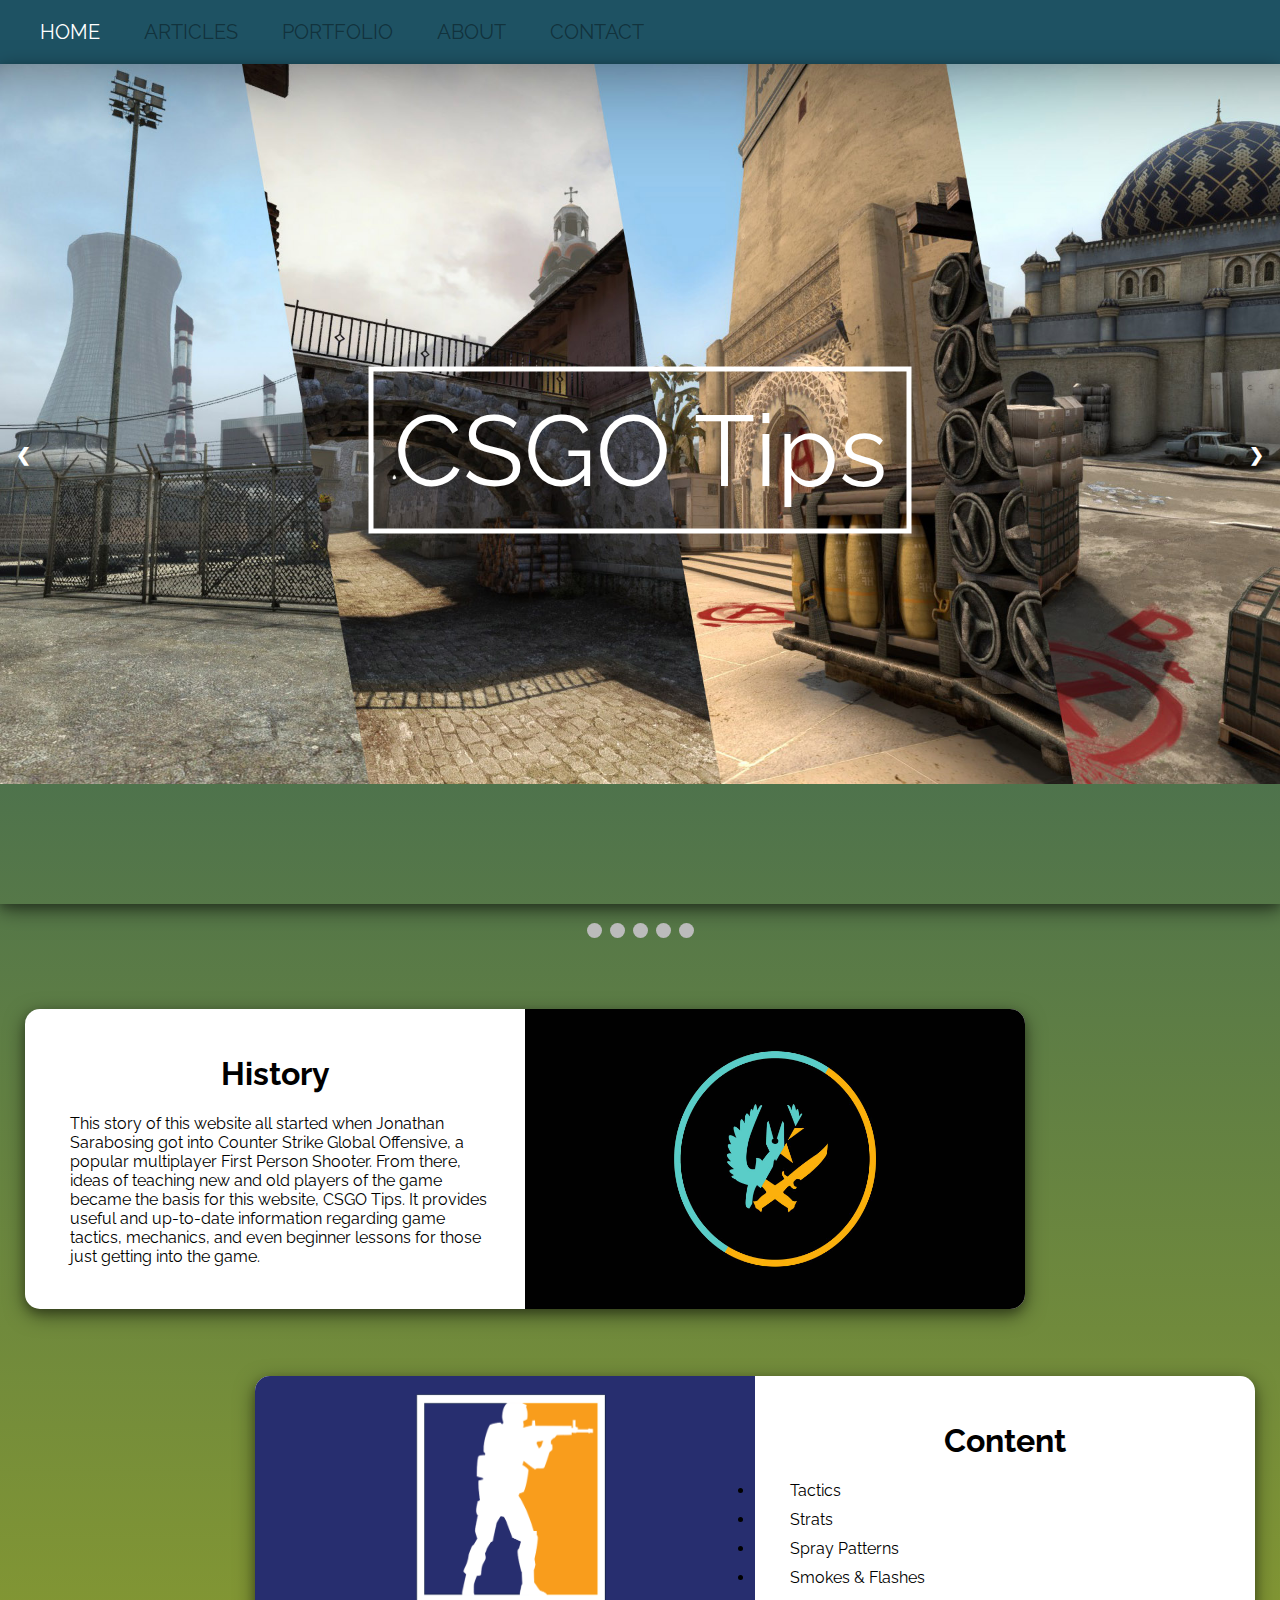
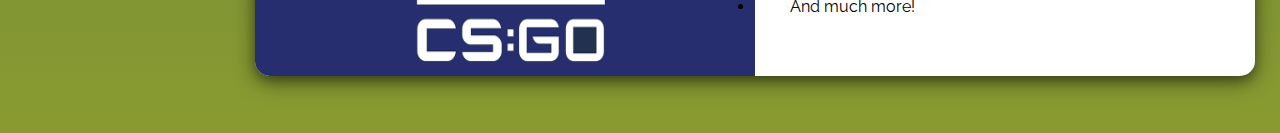
<file: MainPage.html>
<!DOCTYPE html>
<head>
	<title>CSGO Tactics</title>
	<link rel="stylesheet" type="text/css" href="StylingProperties.css">
</head>
<header>
	<div class="container green highlightTextIn">
  		<a alt="HOME" class="activenav">HOME</a>
  		<a alt="ARTICLES">ARTICLES</a>
  		<a alt="PORTFOLIO">PORTFOLIO</a>
  		<a alt="ABOUT">ABOUT</a>
  		<a alt="CONTACT">CONTACT</a>
	</div>
</header>
<body>
	<div class="slideshow-container">
		<div class="mySlides fade">
    		<img class="trioImages" src="img/MapOverview.jpg">
    		<div class="text">CSGO Tips</div>
  		</div>
  		<div class="mySlides fade">
    		<img class="trioImages" src="img/Nuke.jpg">
    		<div class="text">Nuke</div>
  		</div>
  		<div class="mySlides fade">
    		<img class="trioImages" src="img/Inferno.jpg">
    		<div class="text">Inferno</div>
  		</div>
  		<div class="mySlides fade">
    		<img class="trioImages" src="img/Mirage2.jpg">
    		<div class="text">Mirage</div>
  		</div>
  		<div class="mySlides fade">
    		<img class="trioImages" src="img/Dust2.jpg">
    		<div class="text">Dust II</div>
  		</div>
  		<a class="prev" onclick="plusSlides(-1)">&#10094;</a>
  		<a class="next" onclick="plusSlides(1)">&#10095;</a>
	</div>
	<script type="text/javascript" src="ScriptSheet.js"></script></script>
	<br>
	<div style="text-align:center">
  		<span class="dot" onclick="currentSlide(1)"></span> 
  		<span class="dot" onclick="currentSlide(2)"></span> 
  		<span class="dot" onclick="currentSlide(3)"></span>
  		<span class="dot" onclick="currentSlide(4)"></span> 
  		<span class="dot" onclick="currentSlide(5)"></span> 
	</div>
	<br><br><br>
	<div id="box1">
		<div id="historyimage">
			<img src="img/BlackLogo.jpg">
		</div>
		<div id="history">
			<h1>History</h1>
		</div>
		<div id="historytext">
			This story of this website all started when Jonathan Sarabosing got into Counter Strike Global Offensive, a popular multiplayer First Person Shooter. From there, ideas of teaching new and old players of the game became the basis for this website, CSGO Tips. It provides useful and up-to-date information regarding game tactics, mechanics, and even beginner lessons for those just getting into the game.
		</div>
	</div>
	<br><br><br>
	<div id="box2">
		<div id="contentimage">
			<img src="img/Pro2.png">
		</div>
		<div id="history">
			<h1>Content</h1>
		</div>
		<div id="contenttext">
			<li>Tactics</li>
			<li>Strats</li>
			<li>Spray Patterns</li>
			<li>Smokes & Flashes</li>
			<li>And much more!</li>
		</div>
	</div>
	<br><br><br>
</body>
</html>
</file>
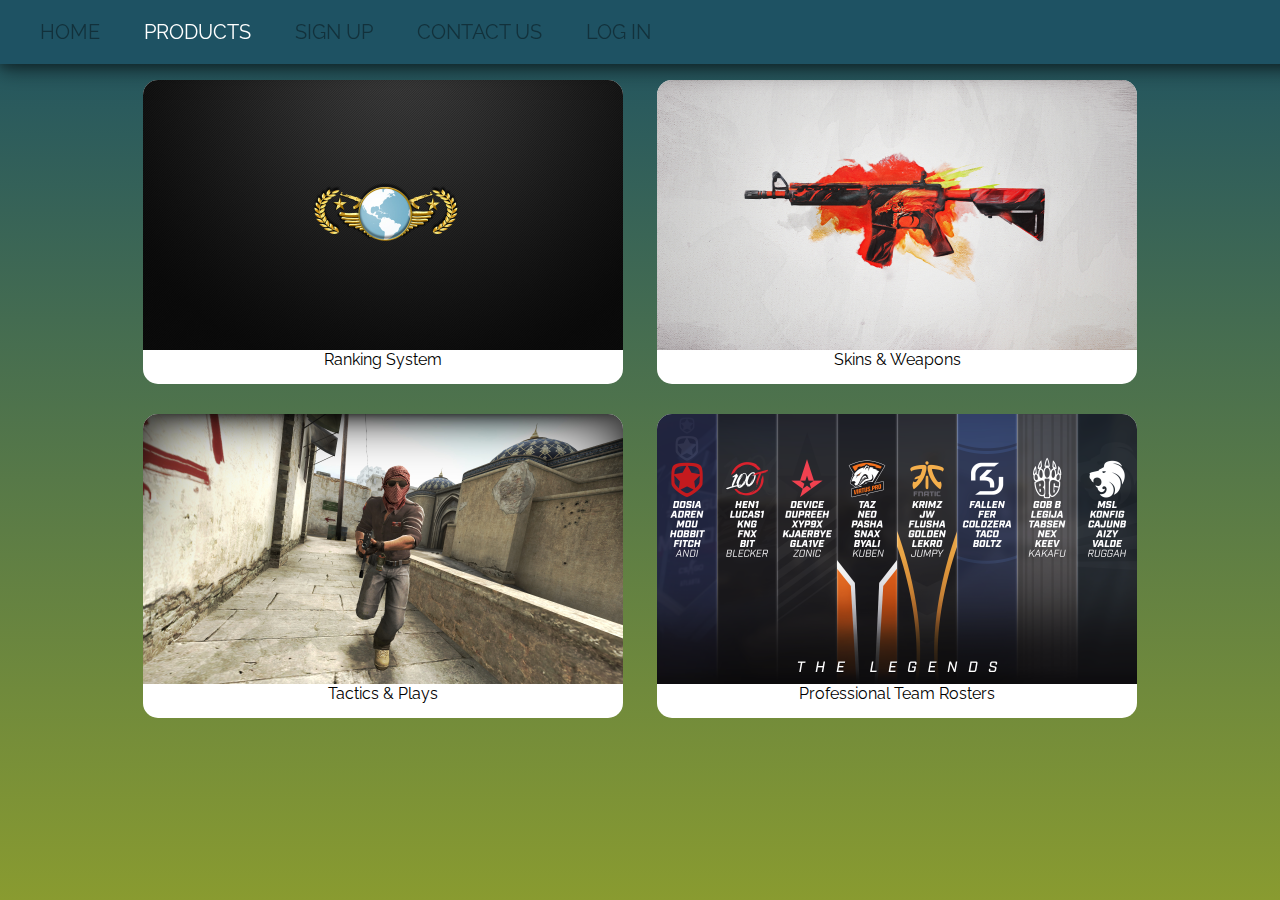
<file: Products.html>
<!DOCTYPE html>
<head>
	<title>CSGO Tactics</title>
	<link rel="icon" href="img/icon2.png">
	<link rel="stylesheet" type="text/css" href="ProductStyle.css">
</head>
<header>
	<div class="container green highlightTextIn">
  		<a alt="HOME" href="Index.html">HOME</a>
  		<a alt="PRODUCTS" class="activenav" href="Products.html">PRODUCTS</a>
  		<a alt="SIGN UP" href="SignUp.html">SIGN UP</a>
  		<a alt="CONTACT US" href="ContactUs.html">CONTACT US</a>
  		<a alt="LOG IN" href="LogIn.php">LOG IN</a>
	</div>
</header>
<body>
	<div class="wrapper">
		<div id="genericcontainerleft" class="zoom">
			<div id="contentpicture">
				<img src="img/global.jpg">
			</div>
			<div id="contenttext">
				Ranking System
			</div>
		</div>
		<div id="genericcontainerright" class="zoom">
			<div id="contentpicture">
				<img src="img/skin.jpg">
			</div>
			<div id="contenttext">
				Skins & Weapons
			</div>
		</div>
	</div>
	<div class="wrapper2">
		<div id="genericcontainer2left" class="zoom">
			<div id="contentpicture">
				<img src="img/player.jpg">
			</div>
			<div id="contenttext">
				Tactics & Plays
			</div>
		</div>
		<div id="genericcontainer2right" class="zoom">
			<div id="contentpicture">
				<img src="img/team.png">
			</div>
			<div id="contenttext">
				Professional Team Rosters
			</div>
		</div>
	</div>
</body>
</html>
</file>
<file: StylingProperties.css>
@import "https://fonts.googleapis.com/css?family=Raleway";

.trioImages {
  width: 100%;
  height: auto;
}


#history {
  margin: 10px;
	padding: 25px;
  padding-bottom: 0;
}

#history h1 {
  text-align: center;
}

#historyimage img {
  width: 50%;
  height: 300px;
  float: right;
  margin: 0;
  margin-left: 35px;
  padding: 0;
  border-top-right-radius: 15px;
  border-bottom-right-radius: 15px;
}

#historytext {
  padding: 35px;
  margin: 10px;
  padding-top: 0;
}

#contentimage img {
	width: 50%;
  height: 300px;
  float: left;
  margin: 0;
  margin-right: 35px;
  padding: 0;
  border-top-left-radius: 15px;
  border-bottom-left-radius: 15px;
} 

#contenttext li {
  padding-top: 0;
  padding-left: 35px;
  margin: 10px;
}

/*Slideshow*/
* {box-sizing:border-box}

.slideshow-container {
  width: 100%;
  height: calc(100vh - 60px);
  position: static;
  overflow: hidden;
  box-shadow: 0 4px 8px 0 rgba(0, 0, 0, 0.2), 0 6px 20px 0 rgba(0, 0, 0, 0.50);
}

.mySlides {
  display: none;
}

.prev, .next {
  cursor: pointer;
  position: absolute;
  top: 50%;
  width: auto;
  margin-top: -22px;
  padding: 16px;
  color: white;
  font-weight: bold;
  font-size: 18px;
  transition: 0.6s ease;
  border-radius: 0 3px 3px 0;
}

.next {
	right: 0;
	border-radius: 3px 0 0 3px;
}

.prev:hover, .next:hover {
  background-color: rgba(0,0,0,0.8);
}

.text {
  color: white;
  font-size: 100px;
  position: absolute;
  text-align: center;
  padding: 20px;
  top: 50%;
  left: 50%;
  transform: translate(-50%, -50%);
  border: 5px solid white;
  text-shadow: 
}

.dot {
  cursor: pointer;
  height: 15px;
  width: 15px;
  margin: 0 2px;
  background-color: #bbb;
  border-radius: 50%;
  display: inline-block;
  transition: background-color 0.6s ease;
}

.active, .dot:hover {
  background-color: #717171;
}

.fade {
  -webkit-animation-name: fade;
  -webkit-animation-duration: 1.5s;
  animation-name: fade;
  animation-duration: 1.5s;
}

@-webkit-keyframes fade {
  from {opacity: .4} 
  to {opacity: 1}
}

@keyframes fade {
  from {opacity: .4} 
  to {opacity: 1}
}

/*Box Model*/
#box1 {
	height: 300px;
  width: 1000px;
  margin-left: 25px;
  margin-right: auto;
  background-color: white;
  box-shadow: 0 4px 8px 0 rgba(0, 0, 0, 0.2), 0 6px 20px 0 rgba(0, 0, 0, 0.50);
  border-radius: 15px;
}

#box2 {
  width: 1000px;
  height: 300px;
  margin-left: auto;
  margin-right: 25px;
  background-color: white;
  box-shadow: 0 4px 8px 0 rgba(0, 0, 0, 0.2), 0 6px 20px 0 rgba(0, 0, 0, 0.50);
  border-radius: 15px;
}

/*Background*/
html, body {
  width: 100%;
  min-height: auto;
  margin: 0;
  padding: 0;
	background-image: linear-gradient(#1e5263, #899b30);
	-webkit-background-size: cover;
  -moz-background-size: cover;
  -o-background-size: cover;
  background-size: cover;
  font-family: Raleway, serif;
}

/*Nav Bar*/
div.container {
  font-family: Raleway;
  margin: 0 auto;
  padding: 20px;
  text-align: left;
}

div.container a {
  color: #fff;
  text-decoration: none;
  font: 20px Raleway;
  margin: 0px 10px;
  padding: 10px 10px;
  position: relative;
  z-index: 0;
  cursor: pointer;
}

div.container a.activenav{
  color: white;
}

.green {
  background: #1e5263;
}

div.highlightTextIn a:before {
    position: absolute;
    color: #FFF;
    top: 0px;
    left: 0px;
    padding: 10px;
    overflow: hidden;
    content: attr(alt);
    transition: all 0.3s;
    transform: scale(0.8);
    opacity: 0;
} 

div.highlightTextIn a:hover:not(.activenav):before {
    transform: scale(1);
    opacity: 1;
}

div.highlightTextIn a {
    color: rgba(0, 0, 0, 0.4); 
}

div.highlightTextIn a:before {
    transform: scale(1.2);
}
</file>
<file: ProductStyle.css>
@import "https://fonts.googleapis.com/css?family=Raleway";

/*Background*/
html, body {
  width: 100%;
  min-height: 100vh;
  margin: 0;
  padding: 0;
  background-image: linear-gradient(#1e5263, #899b30);
  -webkit-background-size: cover;
  -moz-background-size: cover;
  -o-background-size: cover;
  background-size: cover;
  font-family: Raleway, serif;
}

/*Nav Bar*/
div.container {
  font-family: Raleway;
  margin: 0 auto;
  padding: 20px;
  text-align: left;
  position: fixed;
  top: 0;
  width: 100%;
  z-index: 3;
  box-shadow: 0 4px 8px 0 rgba(0, 0, 0, 0.2), 0 6px 20px 0 rgba(0, 0, 0, 0.50);
}

div.container a {
  color: #fff;
  text-decoration: none;
  font: 20px Raleway;
  margin: 0px 10px;
  padding: 10px 10px;
  position: relative;
  z-index: 0;
  cursor: pointer;
}

div.container a.activenav{
  color: white;
}

.green {
  background: #1e5263;
}

div.highlightTextIn a:before {
    position: absolute;
    color: #FFF;
    top: 0px;
    left: 0px;
    padding: 10px;
    overflow: hidden;
    content: attr(alt);
    transition: all 0.3s;
    transform: scale(0.8);
    opacity: 0;
} 

div.highlightTextIn a:hover:not(.activenav):before {
    transform: scale(1);
    opacity: 1;
}

div.highlightTextIn a {
    color: rgba(0, 0, 0, 0.4); 
}

div.highlightTextIn a:before {
    transform: scale(1.2);
}

.wrapper {
	text-align: center;
}

.wrapper2 {
  text-align: center;
  margin-bottom: 0px;
}

.wrapper:after {
    content: "";
    display: table;
    clear: both;
}

#genericcontainerleft {
	display: inline-block;
  max-width: 480px;
  vertical-align: top;
  margin: 15px;
  margin-top: 80px;
  background-color: white;
  border-radius: 15px;
  position: relative;
}

#genericcontainerright {
  display: inline-block;
  max-width: 480px;
  margin: 15px;
  margin-top: 80px;
  background-color: white;
  border-radius: 15px;
}

#genericcontainer2left {
  display: inline-block;
  max-width: 480px;
  vertical-align: top;
  margin: 15px;
  background-color: white;
  border-radius: 15px;
  margin-bottom: 0px;
}

#genericcontainer2right {
  display: inline-block;
  max-width: 480px;
  margin: 15px;
  background-color: white;
  border-radius: 15px;
  margin-bottom: 0px;
}

@media screen and (max-width: 600px) 
{
     .genericcontainerleft, .genericcontainerright, .genericcontainer2left, .genericcontainer2right
     {
          max-width: 100%;
     }
}

#contenttext {
	padding: 15px;
	text-align: center;
}

#contentpicture img{
	width: 480px;
	height: 270px;
	float:left;
	border-top-right-radius: 15px;
	border-top-left-radius: 15px;
  display: block;
}

.zoom {
	transition: all .2s ease-in-out;
}

.zoom:hover {
	transform: scale(1.1);
}
</file>
